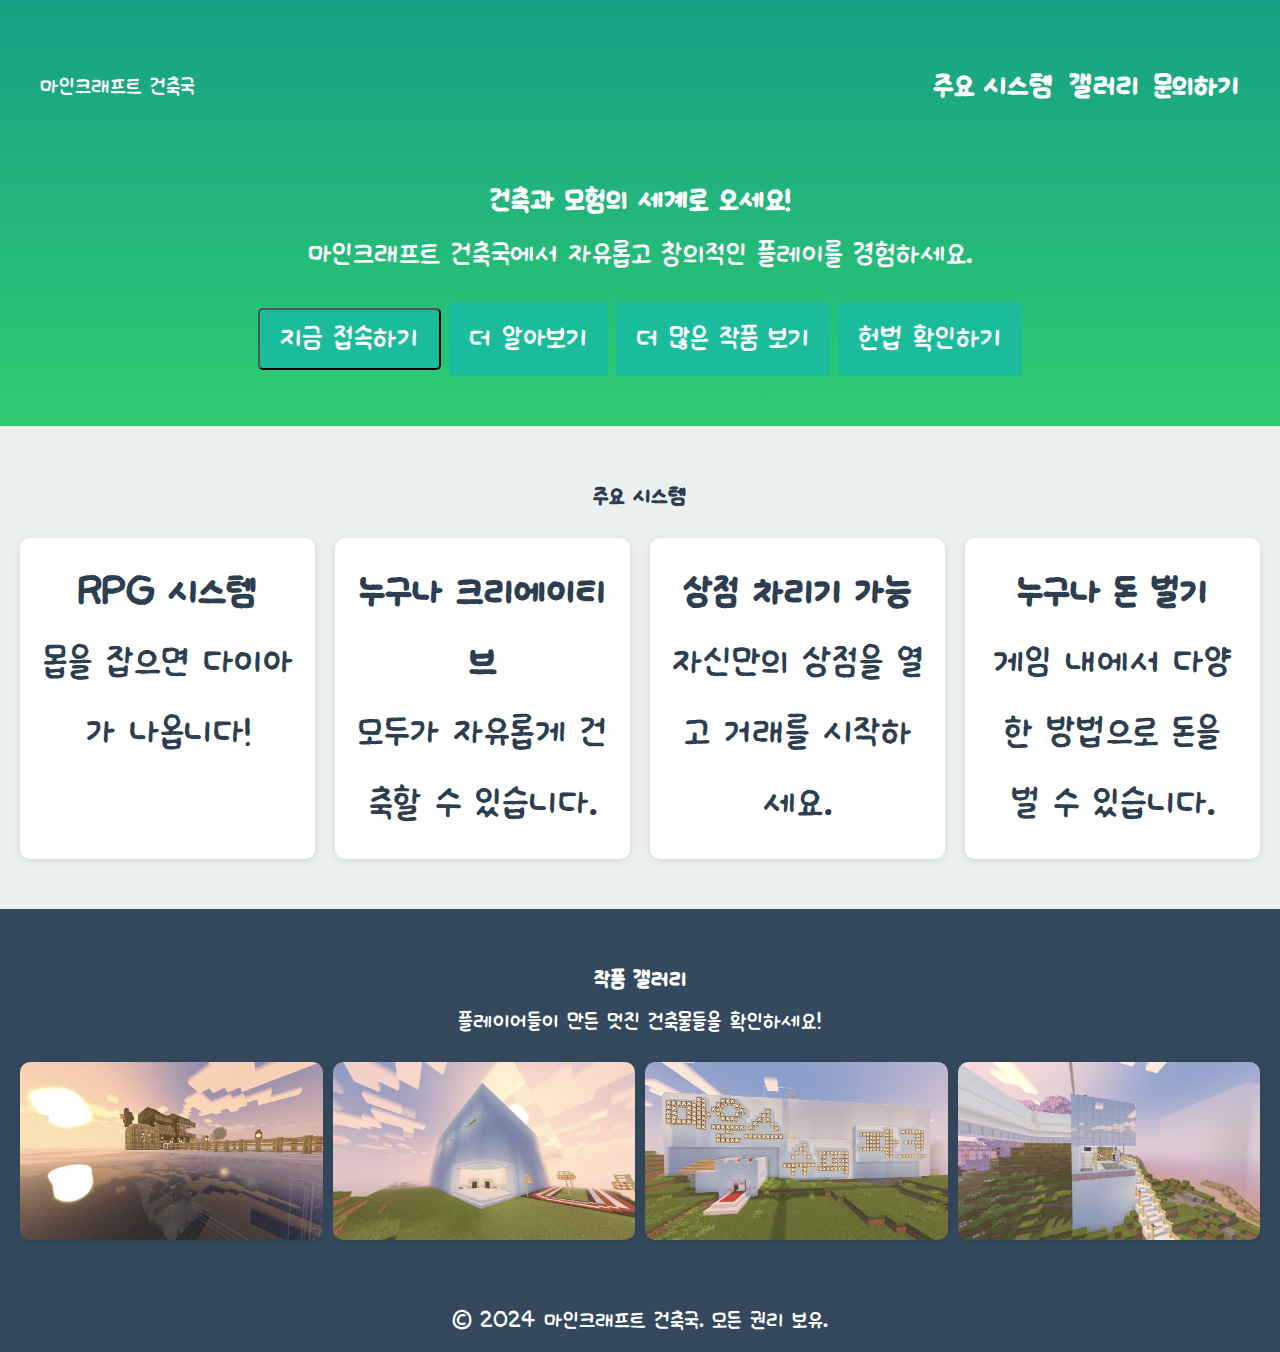
<file: index.html>
<!DOCTYPE html>
<html lang="ko">
<head>
    <meta charset="UTF-8">
    <meta name="viewport" content="width=device-width, initial-scale=1.0">
    <title>마인크래프트 건축국</title>
    <link rel="stylesheet" href="styles.css">
    <style>
        @font-face {
            font-family: 'CustomFont';
            src: url('font/packdahyon.ttf') format('truetype');
        }

        body {
            font-family: 'CustomFont', sans-serif; /* 사용자 정의 폰트를 기본 폰트로 설정 */
            font-size: 20px; /* 기본 폰트 크기를 크게 설정 */
        }

        h1, h2, h3, h4, h5, h6, p, a, li, div, span, button, input, textarea {
            font-family: 'CustomFont', sans-serif; /* 다른 요소들에도 동일한 폰트 적용 */
            font-size: 1.3em; /* 폰트 크기를 크게 설정 */
        }
    </style>
</head>
<body>
    <header class="hero">
        <nav class="navbar">
            <div class="logo">마인크래프트 건축국</div>
            <ul class="nav-links">
                <li><a href="#features">주요 시스템</a></li>
                <li><a href="#gallery">갤러리</a></li>
                <li><a href="#contact">문의하기</a></li>
            </ul>
        </nav>
        <div class="hero-content">
            <h1>건축과 모험의 세계로 오세요!</h1>
            <p>마인크래프트 건축국에서 자유롭고 창의적인 플레이를 경험하세요.</p>
            <button id="copyButton" class="cta-button">지금 접속하기</button>
            <a href="index2.html" class="cta-button">더 알아보기</a>
	    <a href="index3.html" class="cta-button">더 많은 작품 보기</a>
	    <a href="index4.html" class="cta-button">헌법 확인하기</a>
        </div>
    </header>

    <section id="features" class="features-section">
        <h2>주요 시스템</h2>
        <div class="features-grid">
            <div class="feature">
                <h3>RPG 시스템</h3>
                <p>몹을 잡으면 다이아가 나옵니다!</p>
            </div>
            <div class="feature">
                <h3>누구나 크리에이티브</h3>
                <p>모두가 자유롭게 건축할 수 있습니다.</p>
            </div>
            <div class="feature">
                <h3>상점 차리기 가능</h3>
                <p>자신만의 상점을 열고 거래를 시작하세요.</p>
            </div>
            <div class="feature">
                <h3>누구나 돈 벌기</h3>
                <p>게임 내에서 다양한 방법으로 돈을 벌 수 있습니다.</p>
            </div>
        </div>
    </section>

    <section id="gallery" class="gallery-section">
        <h2>작품 갤러리</h2>
        <p>플레이어들이 만든 멋진 건축물들을 확인하세요!</p>
        <div class="gallery-grid">
            <img src="imgs/제구의-건축물1.png" alt="이 건축물은 김제구 플레이어가 만든 집입니다.">
            <img src="imgs/호텔.png" alt="건축 예시 2">
            <img src="imgs/마운스.png" alt="건축 예시 3">
            <img src="imgs/연구실.png" alt="건축 예시 4">
        </div>
    </section>

    <footer>
        <p>&copy; 2024 마인크래프트 건축국. 모든 권리 보유.</p>
    </footer>

    <script>
        document.getElementById('copyButton').addEventListener('click', () => {
            // 복사할 텍스트
            const serverAddress = "5학년놀이터.서버.한국:25565";

            // 클립보드에 텍스트 복사
            navigator.clipboard.writeText(serverAddress).then(() => {
                alert('서버 주소가 클립보드에 복사되었습니다!');
            }).catch(err => {
                alert('클립보드 복사에 실패했습니다: ' + err);
            });
        });
    </script>
    
</body>
</html>
</file>
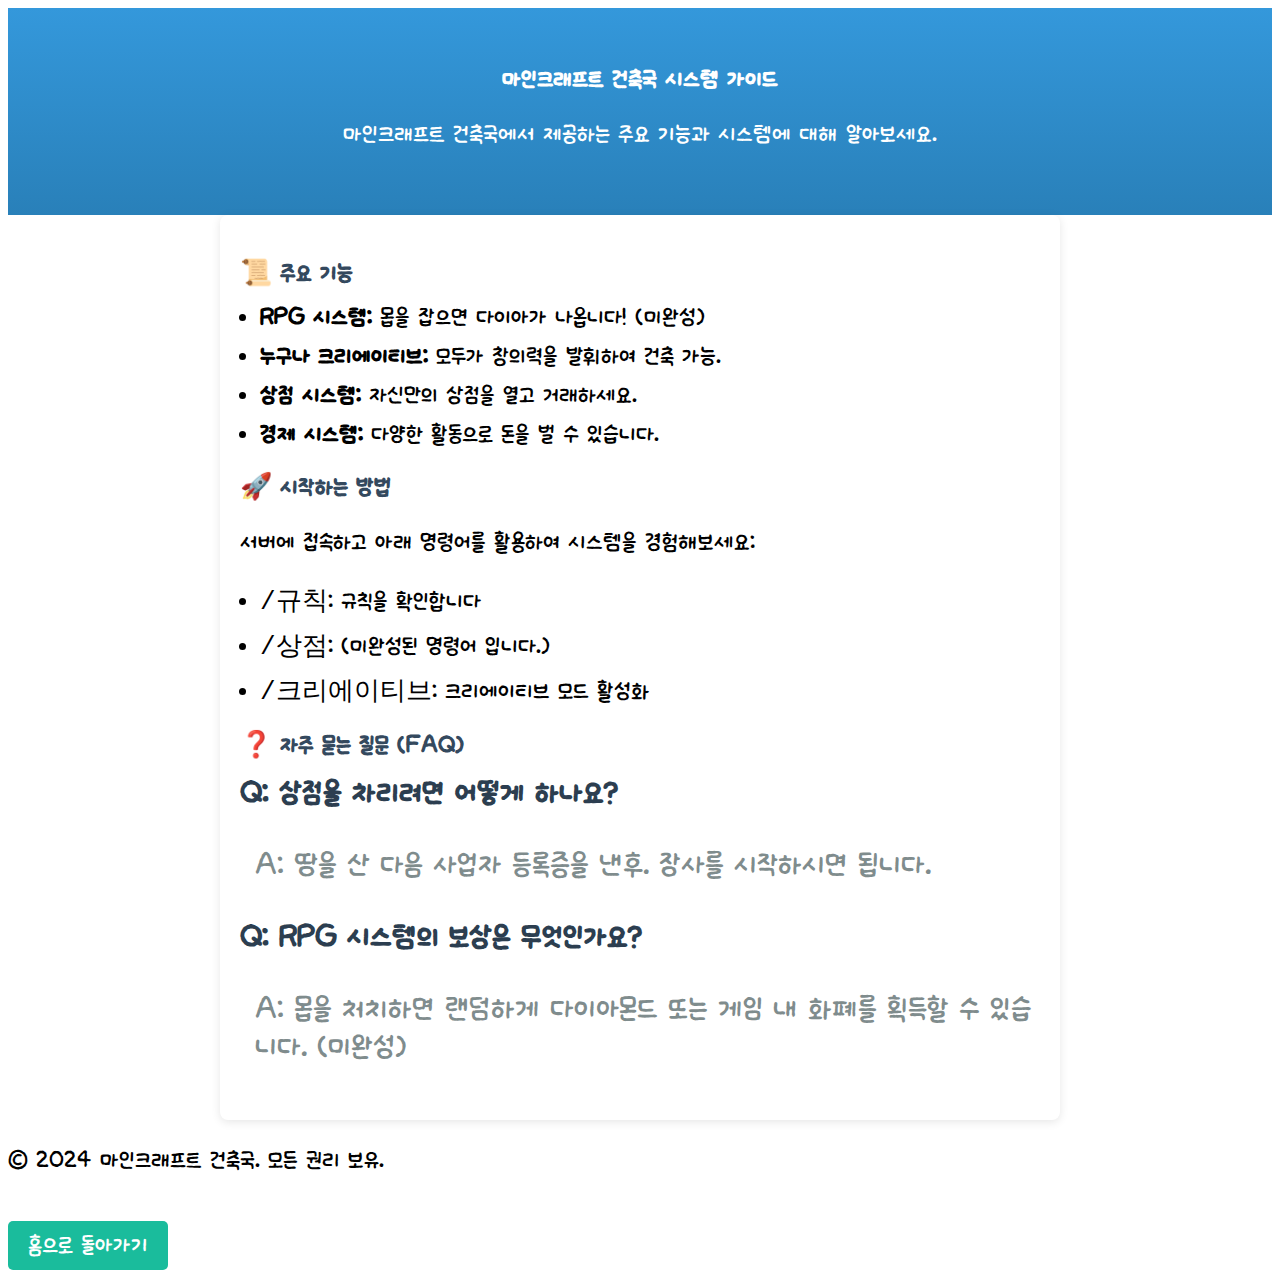
<file: index2.html>
<!DOCTYPE html>
<html lang="ko">
<head>
    <meta charset="UTF-8">
    <meta name="viewport" content="width=device-width, initial-scale=1.0">
    <title>마인크래프트 건축국 - 가이드</title>
    <link rel="stylesheet" href="styles2.css">
    <style>
        @font-face {
            font-family: 'CustomFont';
            src: url('font/packdahyon.ttf') format('truetype');
        }

        body {
            font-family: 'CustomFont', sans-serif; /* 사용자 정의 폰트를 기본 폰트로 설정 */
            font-size: 20px; /* 기본 폰트 크기를 크게 설정 */
        }

        h1, h2, h3, h4, h5, h6, p, a, li, div, span, button, input, textarea {
            font-family: 'CustomFont', sans-serif; /* 다른 요소들에도 동일한 폰트 적용 */
            font-size: 1.3em; /* 폰트 크기를 크게 설정 */
        }
    </style>
</head>
<body>
    <header class="docs-header">
        <h1>마인크래프트 건축국 시스템 가이드</h1>
        <p>마인크래프트 건축국에서 제공하는 주요 기능과 시스템에 대해 알아보세요.</p>
    </header>

    <section class="docs-content">
        <h2>📜 주요 기능</h2>
        <ul>
            <li><strong>RPG 시스템:</strong> 몹을 잡으면 다이아가 나옵니다! (미완성)</li>
            <li><strong>누구나 크리에이티브:</strong> 모두가 창의력을 발휘하여 건축 가능.</li>
            <li><strong>상점 시스템:</strong> 자신만의 상점을 열고 거래하세요.</li>
            <li><strong>경제 시스템:</strong> 다양한 활동으로 돈을 벌 수 있습니다.</li>
        </ul>

        <h2>🚀 시작하는 방법</h2>
        <p>서버에 접속하고 아래 명령어를 활용하여 시스템을 경험해보세요:</p>
        <ul>
            <li><code>/규칙</code>: 규칙을 확인합니다</li>
            <li><code>/상점</code>: (미완성된 명령어 입니다.)</li>
            <li><code>/크리에이티브</code>: 크리에이티브 모드 활성화</li>
        </ul>

        <h2>❓ 자주 묻는 질문 (FAQ)</h2>
        <div class="faq">
            <h3>Q: 상점을 차리려면 어떻게 하나요?</h3>
            <p>A: <code></code> 땅을 산 다음 사업자 등록증을 낸후. 장사를 시작하시면 됩니다. </p>
            
            <h3>Q: RPG 시스템의 보상은 무엇인가요?</h3>
            <p>A: 몹을 처치하면 랜덤하게 다이아몬드 또는 게임 내 화폐를 획득할 수 있습니다. (미완성)</p>
        </div>
    </section>

    <footer>
        <p>&copy; 2024 마인크래프트 건축국. 모든 권리 보유.</p>
        <a href="index.html" class="back-button">홈으로 돌아가기</a>
    </footer>
</body>
</html>
</file>
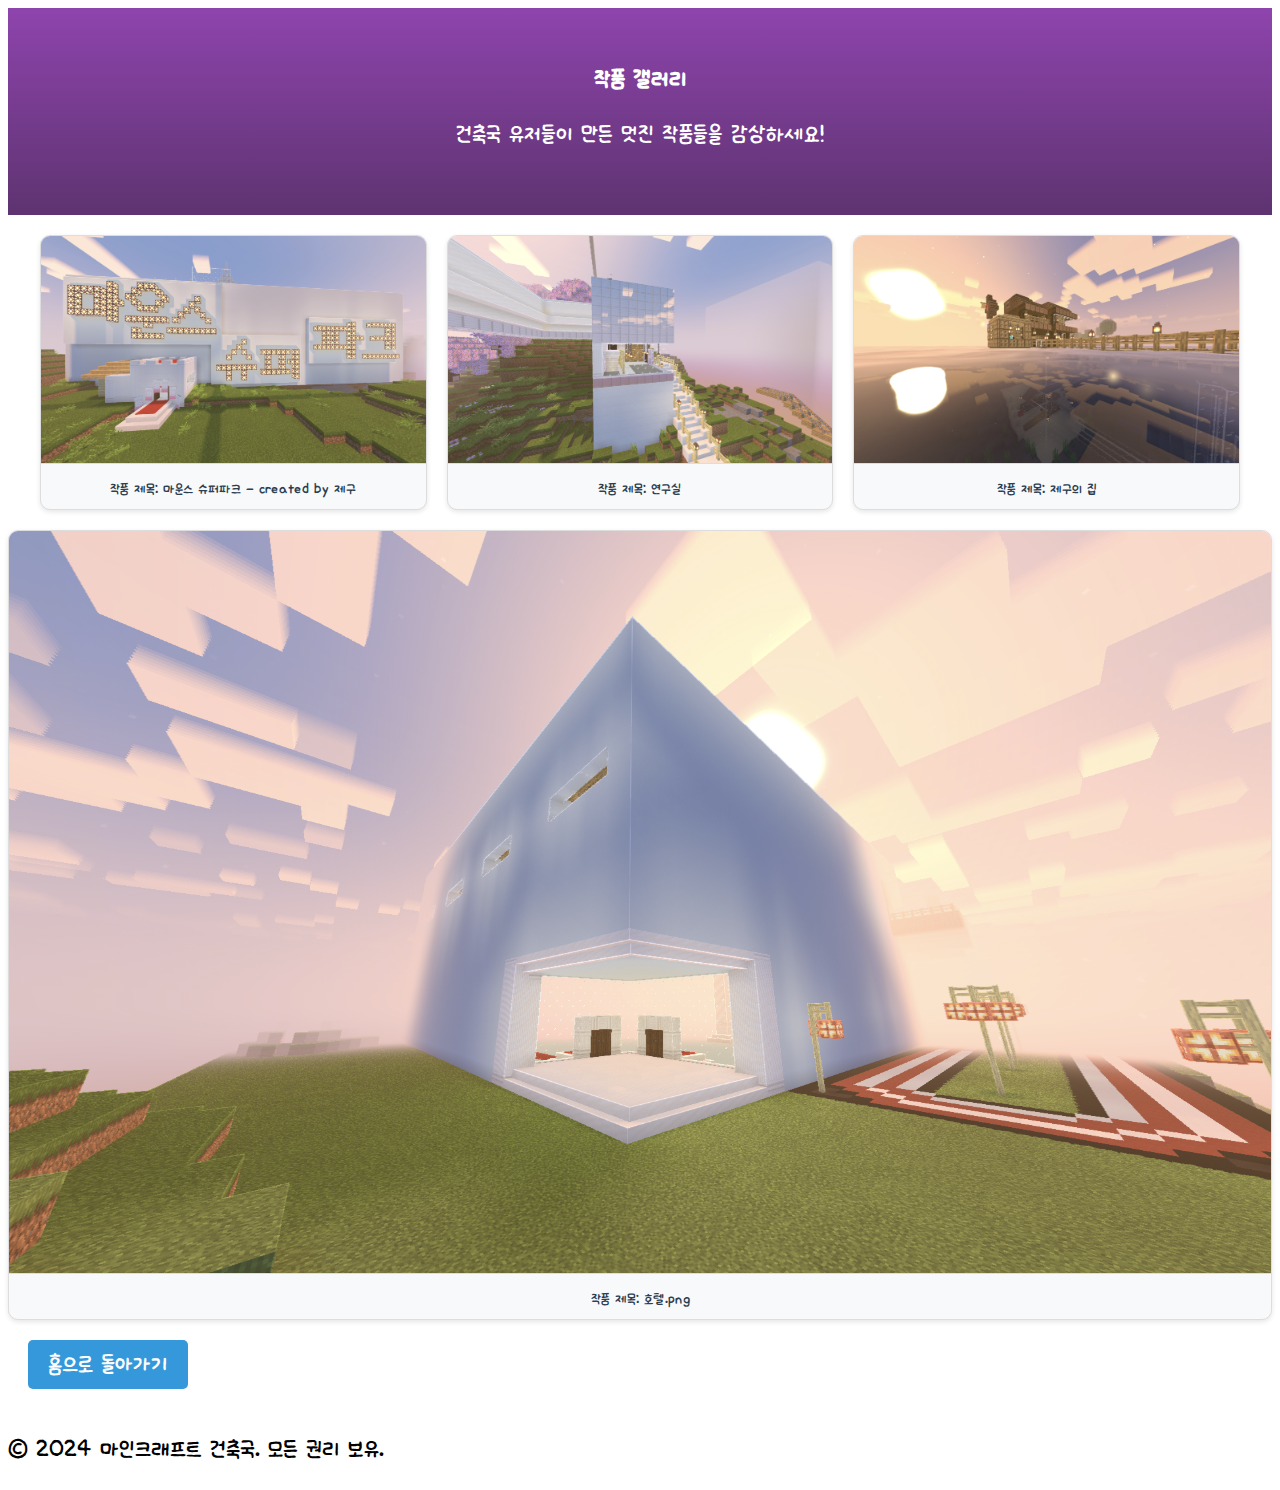
<file: index3.html>
<!DOCTYPE html>
<html lang="ko">
<head>
    <meta charset="UTF-8">
    <meta name="viewport" content="width=device-width, initial-scale=1.0">
    <title>작품 갤러리 - 마인크래프트 건축국</title>
    <link rel="stylesheet" href="styles3.css">
	    <style>
        @font-face {
            font-family: 'CustomFont';
            src: url('font/packdahyon.ttf') format('truetype');
        }

        body {
            font-family: 'CustomFont', sans-serif; /* 사용자 정의 폰트를 기본 폰트로 설정 */
            font-size: 20px; /* 기본 폰트 크기를 크게 설정 */
        }

        h1, h2, h3, h4, h5, h6, p, a, li, div, span, button, input, textarea {
            font-family: 'CustomFont', sans-serif; /* 다른 요소들에도 동일한 폰트 적용 */
            font-size: 1.3em; /* 폰트 크기를 크게 설정 */
        }
    </style>
</head>
<body>
    <header class="gallery-header">
        <h1>작품 갤러리</h1>
        <p>건축국 유저들이 만든 멋진 작품들을 감상하세요!</p>
    </header>

    <main class="gallery-container">
        <!-- 작품 1 -->
        <div class="gallery-item">
            <img src="imgs/마운스.png" alt="작품 1">
            <p>작품 제목: 마운스 슈퍼파크 - created by 제구</p>
        </div>
        <!-- 작품 2 -->
        <div class="gallery-item">
            <img src="imgs/연구실.png" alt="작품 2">
            <p>작품 제목: 연구실</p>
        </div>
        <!-- 작품 3 -->
        <div class="gallery-item">
            <img src="imgs/제구의-건축물1.png" alt="작품 3">
            <p>작품 제목: 제구의 집</p>
        </div>
    </main>
	<main class="gallery-container2">
	        <!-- 작품 1/1 -->
        <div class="gallery-item">
            <img src="imgs/호텔.png" alt="작품 3">
            <p>작품 제목: 호텔.png</p>
        </div>
	</main>

    <footer>
        <a href="index.html" class="back-button">홈으로 돌아가기</a>
        <p>&copy; 2024 마인크래프트 건축국. 모든 권리 보유.</p>
    </footer>
</body>
</html>
</file>
<file: styles.css>
/* 기본 스타일 초기화 */
body, h1, h2, h3, p, ul, li, a, input, button, textarea {
    margin: 0;
    padding: 0;
    box-sizing: border-box;
    font-family: 'Arial', sans-serif;
}

/* 공통 색상 */
:root {
    --primary-color: #2ecc71;
    --secondary-color: #34495e;
    --background-color: #ecf0f1;
    --text-color: #2c3e50;
    --button-color: #1abc9c;
}

/* 전체 레이아웃 */
body {
    background-color: var(--background-color);
    color: var(--text-color);
    line-height: 1.6;
}

/* 헤더 스타일 */
.hero {
    background: linear-gradient(to bottom, #16a085, #2ecc71);
    color: white;
    text-align: center;
    padding: 50px 20px;
}

.navbar {
    display: flex;
    justify-content: space-between;
    align-items: center;
    padding: 10px 20px;
}

.nav-links {
    list-style: none;
    display: flex;
}

.nav-links li {
    margin-left: 15px;
}

.nav-links a {
    text-decoration: none;
    color: white;
    font-weight: bold;
}

.hero-content {
    margin-top: 50px;
}

.cta-button {
    background-color: var(--button-color);
    color: white;
    padding: 10px 20px;
    text-decoration: none;
    border-radius: 5px;
    margin-top: 20px;
    display: inline-block;
}

.cta-button:hover {
    background-color: var(--primary-color);
}

/* 주요 시스템 섹션 */
.features-section {
    padding: 50px 20px;
    text-align: center;
}

.features-grid {
    display: grid;
    grid-template-columns: repeat(auto-fit, minmax(250px, 1fr));
    gap: 20px;
    margin-top: 20px;
}

.feature {
    background-color: white;
    border-radius: 10px;
    padding: 20px;
    box-shadow: 0 2px 10px rgba(0, 0, 0, 0.1);
}

/* 갤러리 섹션 */
.gallery-section {
    padding: 50px 20px;
    text-align: center;
    background-color: var(--secondary-color);
    color: white;
}

.gallery-grid {
    display: grid;
    grid-template-columns: repeat(auto-fit, minmax(150px, 1fr));
    gap: 10px;
    margin-top: 20px;
}

.gallery-grid img {
    width: 100%;
    border-radius: 10px;
    box-shadow: 0 2px 10px rgba(0, 0, 0, 0.1);
}

/* 문의하기 섹션 */
.contact-section {
    padding: 50px 20px;
    text-align: center;
}

form {
    max-width: 500px;
    margin: 0 auto;
    display: flex;
    flex-direction: column;
}

form input, form textarea, form button {
    margin: 10px 0;
    padding: 10px;
    border-radius: 5px;
    border: 1px solid var(--text-color);
}

form button {
    background-color: var(--button-color);
    color: white;
    border: none;
}

form button:hover {
    background-color: var(--primary-color);
}

/* 푸터 */
footer {
    text-align: center;
    padding: 10px 0;
    background-color: var(--secondary-color);
    color: white;
}
</file>
<file: styles2.css>
/* Docs 페이지 스타일 */
.docs-header {
    background: linear-gradient(to bottom, #3498db, #2980b9);
    color: white;
    text-align: center;
    padding: 40px 20px;
}

.docs-content {
    padding: 20px;
    max-width: 800px;
    margin: 0 auto;
    background-color: #ffffff;
    box-shadow: 0 2px 10px rgba(0, 0, 0, 0.1);
    border-radius: 8px;
}

.docs-content h2 {
    color: #34495e;
    margin-bottom: 15px;
}

.docs-content ul {
    list-style: disc;
    margin: 15px 0;
    padding-left: 20px;
}

.docs-content ul li {
    margin-bottom: 10px;
}

.faq h3 {
    color: #2c3e50;
    margin-top: 15px;
}

.faq p {
    margin-left: 15px;
    color: #7f8c8d;
}

.back-button {
    display: inline-block;
    margin-top: 20px;
    padding: 10px 20px;
    background-color: #1abc9c;
    color: white;
    text-decoration: none;
    border-radius: 5px;
    transition: background-color 0.3s;
}

.back-button:hover {
    background-color: #16a085;
}
</file>
<file: styles3.css>
/* 공통 스타일 */
.gallery-header {
    text-align: center;
    background: linear-gradient(to bottom, #8e44ad, #5e3370);
    color: white;
    padding: 40px 20px;
}

.gallery-container {
    display: grid;
    grid-template-columns: repeat(auto-fit, minmax(300px, 1fr));
    gap: 20px;
    padding: 20px;
    max-width: 1200px;
    margin: 0 auto;
}

.gallery-item {
    background-color: #f8f9fa;
    border: 1px solid #ddd;
    border-radius: 10px;
    overflow: hidden;
    box-shadow: 0 2px 5px rgba(0, 0, 0, 0.1);
    text-align: center;
}

.gallery-item img {
    width: 100%;
    height: auto;
    border-bottom: 1px solid #ddd;
}

.gallery-item p {
    margin: 10px 0;
    font-size: 1rem;
    color: #2c3e50;
}

/* "홈으로 돌아가기" 버튼 */
.back-button {
    display: inline-block;
    margin: 20px;
    padding: 10px 20px;
    background-color: #3498db;
    color: white;
    text-decoration: none;
    border-radius: 5px;
    transition: background-color 0.3s;
}

.back-button:hover {
    background-color: #2980b9;
}
</file>
